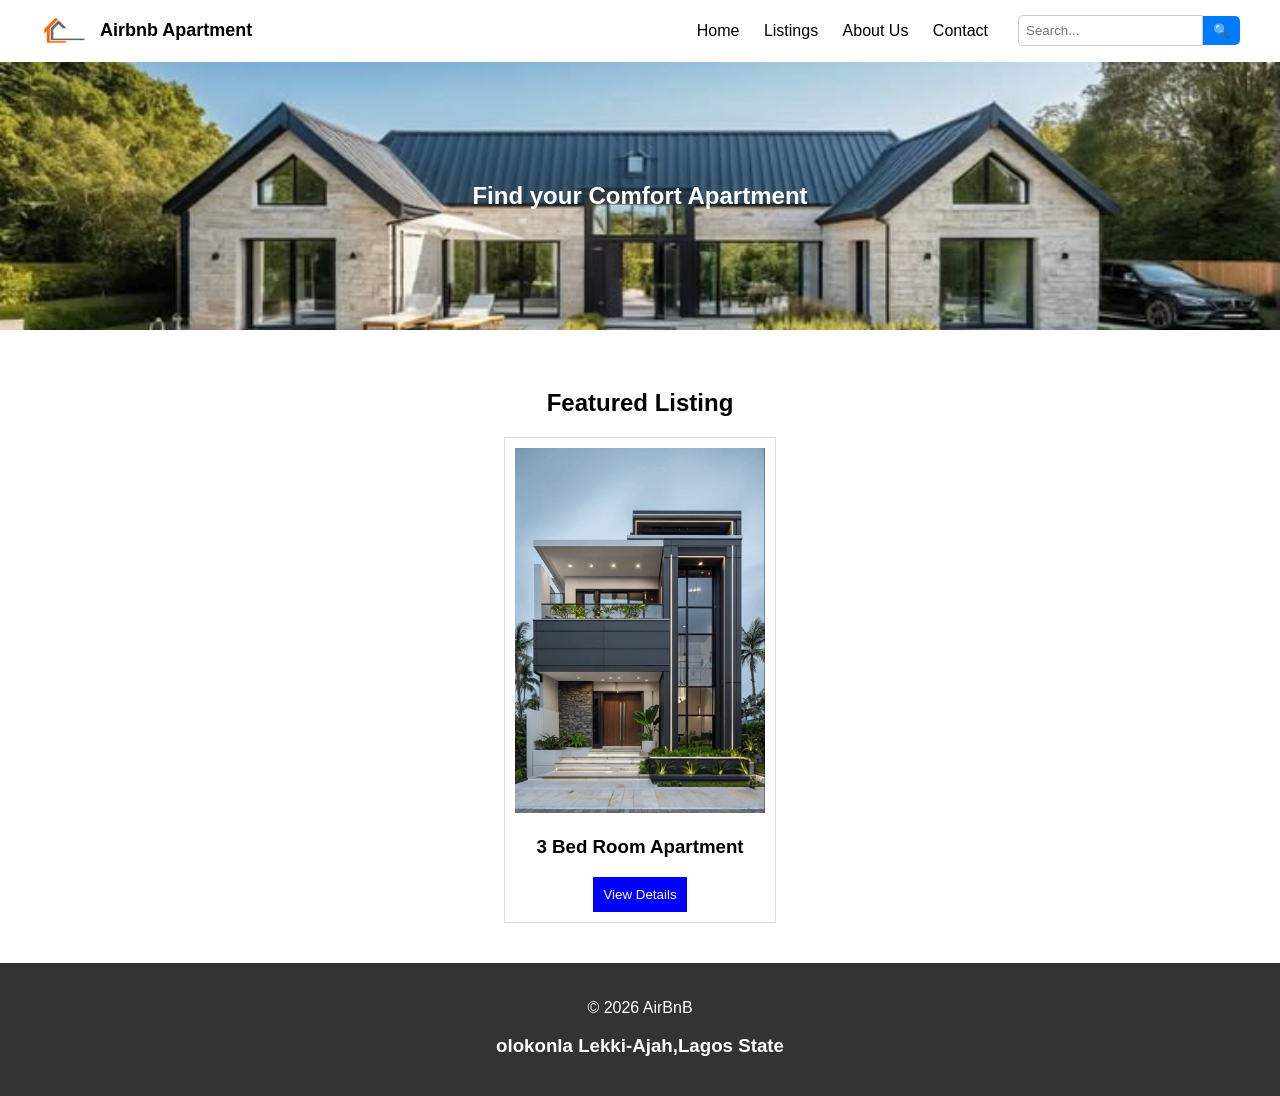
<file: index.html>
<!DOCTYPE html>
<html lang="en">

<head>
    <meta charset="UTF-8">
    <title>AirBnB</title>
    <link rel="stylesheet" href="style.css">
</head>

<body>

    <!-- HEADER -->
    <header class="navbar">

        <div class="left-side">
            <img src="ae203a5cdab566c2a1f13fb46aae16c2.jpg" alt="">
            <h2>Airbnb Apartment</h2>
        </div>

        <div class="right-side">
            <nav class="nav-links">
                <a href="index.html">Home</a>
                <a href="listings.html">Listings</a>
                <a href="about.html">About Us</a>
                <a href="contact.html">Contact</a>
            </nav>

            <div class="search-box">
                <input type="text" placeholder="Search...">
                <button>🔍</button>
            </div>

        </div>

    </header>

    <!-- HERO SECTION -->
    <section class="hero">
        <h2>Find your Comfort Apartment</h2>
        <p></p>

    </section>

    <!-- LISTINGS -->
    <section class="listings">
        <h2>Featured Listing</h2>

        <div class="cards">

            <div class="card">
                <img src="house1.jpg">
                <h3>3 Bed Room Apartment</h3>
                <p></p>
                <a href="house1.html">
                    <button>View Details</button>
                </a>
            </div>

        </div>
    </section>

    <!-- FOOTER -->
    <footer>
        <p>© 2026 AirBnB</p>
        <h3>olokonla Lekki-Ajah,Lagos State</h3>
    </footer>

</body>

</html>
</file>
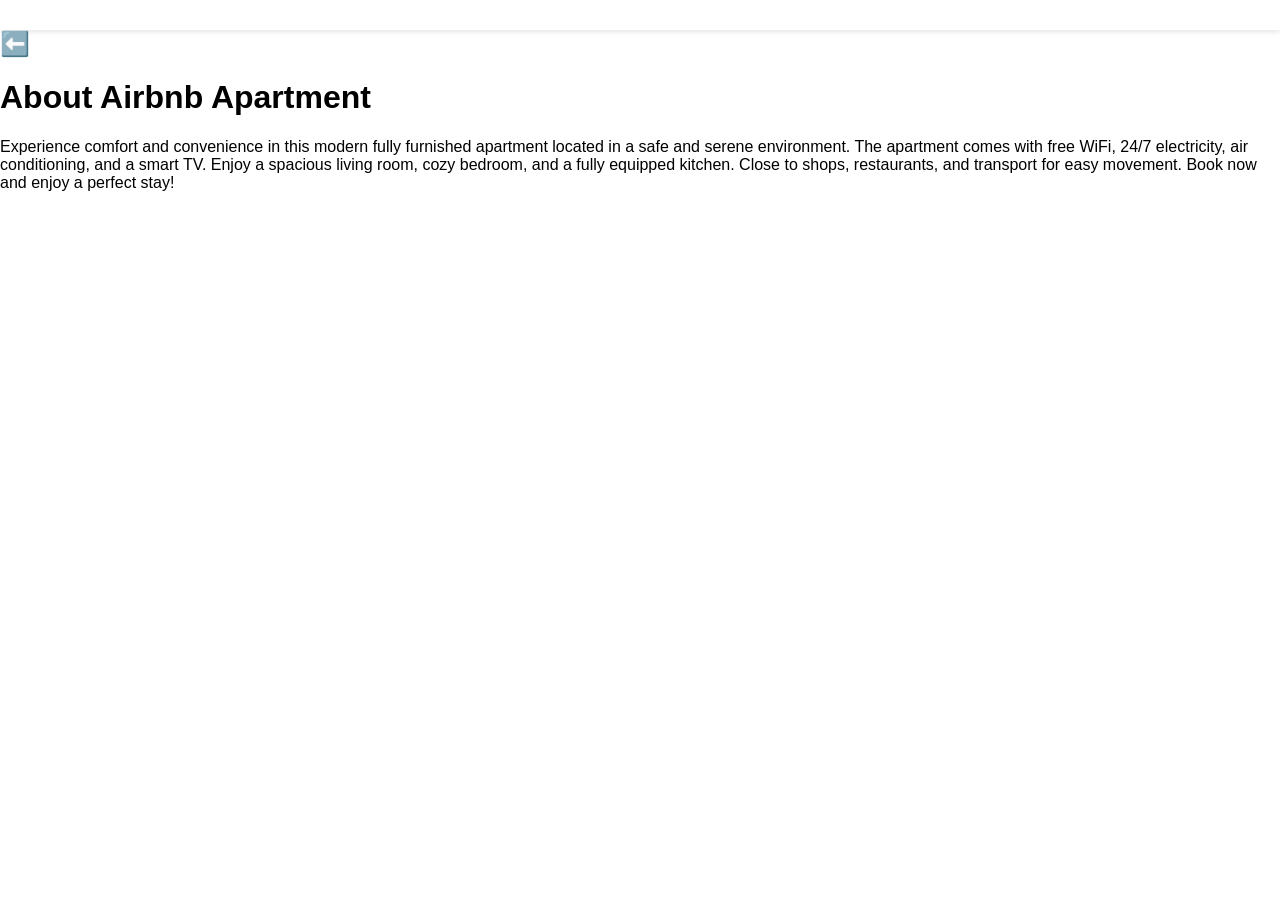
<file: about.html>
<!DOCTYPE html>
<html>

<head>
    <title>About Us</title>
    <link rel="stylesheet" href="style.css">
</head>

<body>

    <header class="navbar">
    </header>
    <a href="index.html" style="text-decoration: none; font-size: 24px;">
        ⬅️
    </a>

    <h1>About Airbnb Apartment</h1>
    <p>
        Experience comfort and convenience in this modern fully furnished apartment located in a safe and serene
        environment. The apartment comes with free WiFi, 24/7 electricity, air conditioning, and a smart TV. Enjoy a
        spacious living room, cozy bedroom, and a fully equipped kitchen. Close to shops, restaurants, and transport for
        easy movement. Book now and enjoy a perfect stay!
    </p>

</body>

</html>
</file>
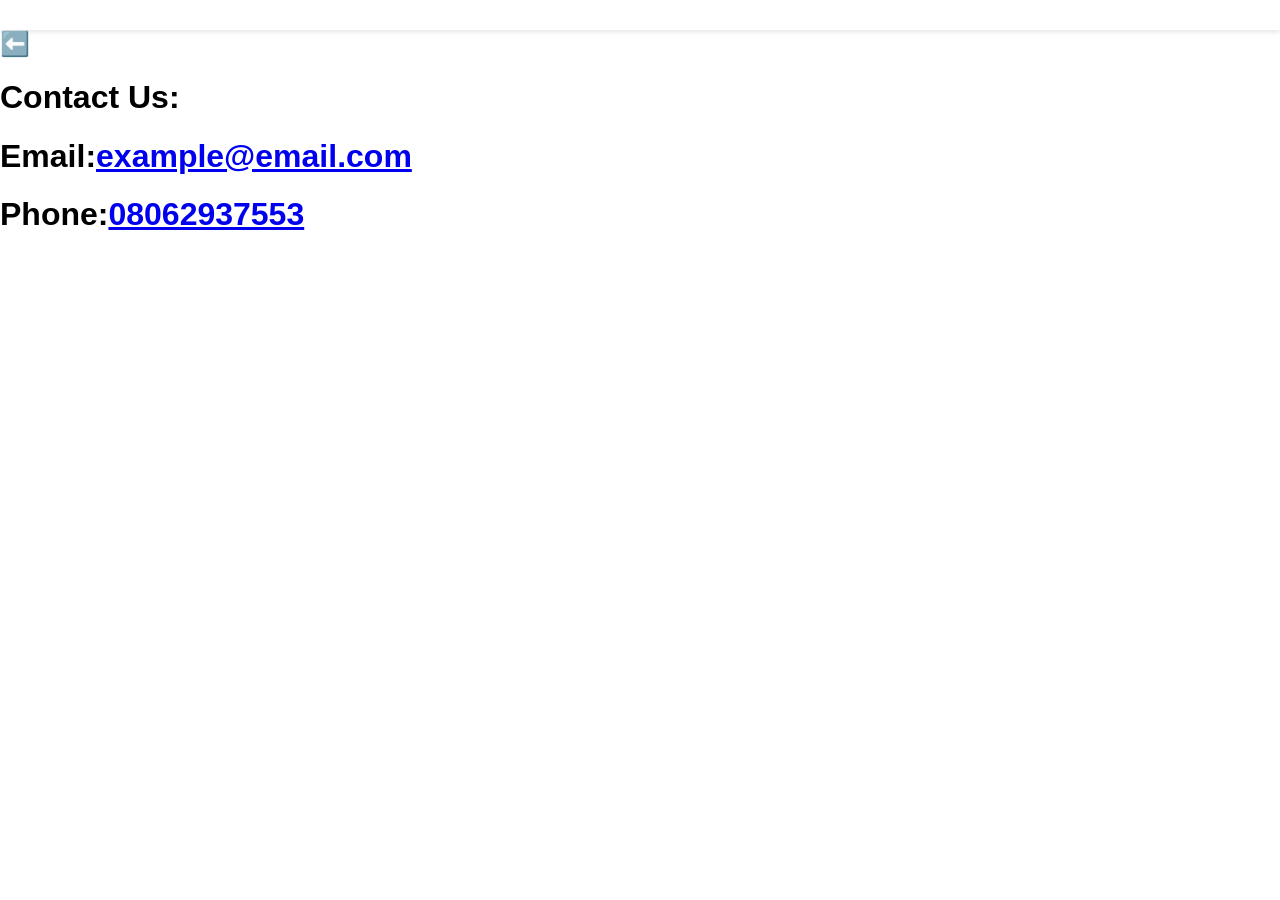
<file: contact.html>
<!DOCTYPE html>
<html>

<head>
    <title>Contact</title>
    <link rel="stylesheet" href="style.css">
</head>

<body>
    <header class="navbar">

    </header>
    <a href="index.html" style="text-decoration: none; font-size: 24px;">
        ⬅️
    </a>

    <h1>Contact Us:</h1>
    <h1>Email:<a href="example@gmail.com">example@email.com</a></h1>
    <h1>Phone:<a href="tel:08062937553">08062937553</a></h1>

</body>

</html>
</file>
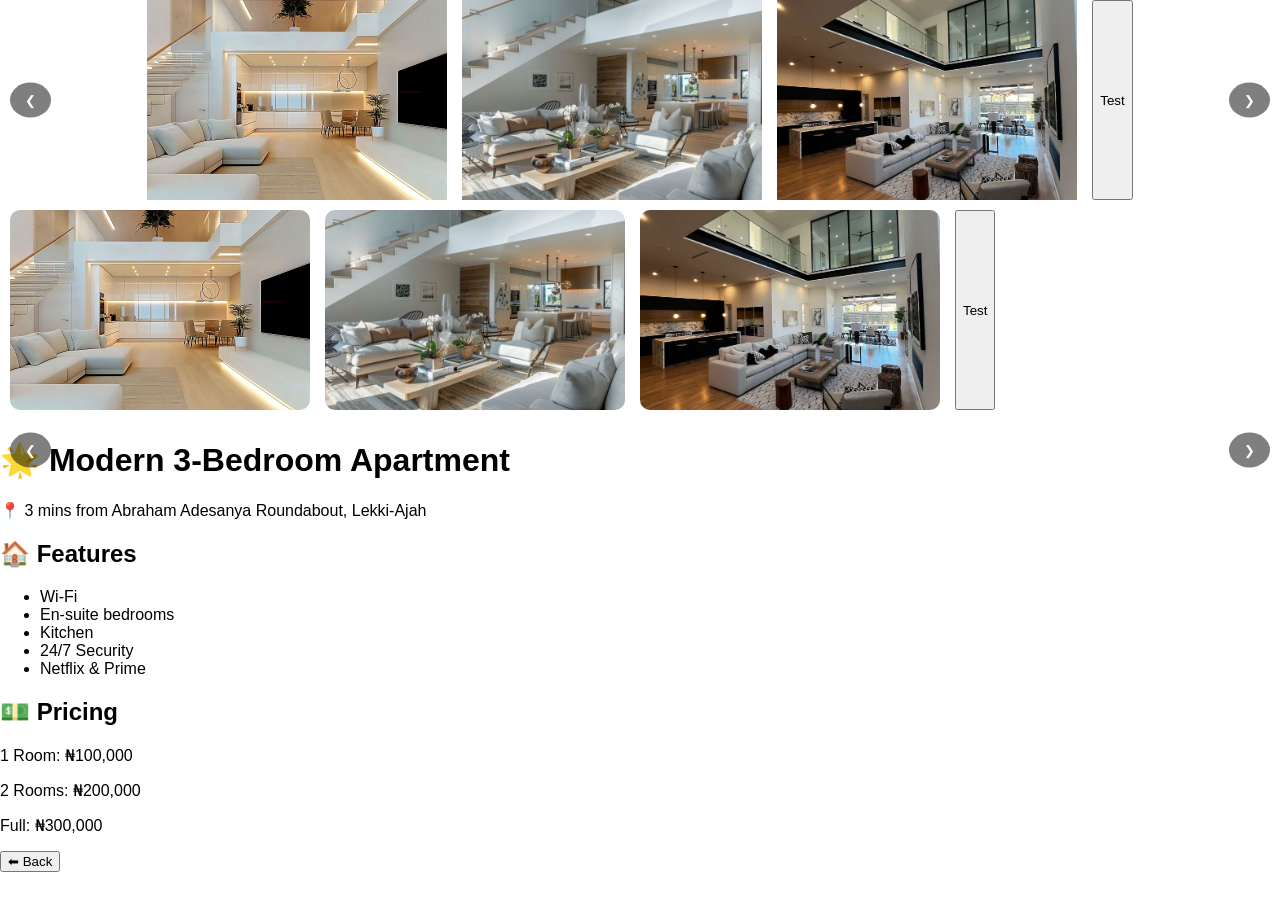
<file: detail.html>
<!DOCTYPE html>
<html>

<head>
    <title>Apartment Details</title>
    <link rel="stylesheet" href="style.css">
</head>

<body>
    <div class="slider">

        <img class="slide" src="interior1.jpg">
        <img class="slide" src="interior2.jpg">
        <img class="slide" src="interior3.jpg">

        <button class="prev" onclick="scrollLeft()">❮</button>
        <button class="next" onclick="scrollRight()">❯</button>
        <button onclick="alert('working')">Test</button>

    </div>
    <div class="gallery">
        <img src="interior1.jpg">
        <img src="interior2.jpg">
        <img src="interior3.jpg">

        <button class="prev" onclick="scrollLeft()">❮</button>
        <button class="next" onclick="scrollRight()">❯</button>
        <button onclick="alert('working')">Test</button>

    </div>

    <h1>🌟 Modern 3-Bedroom Apartment</h1>

    <p>📍 3 mins from Abraham Adesanya Roundabout, Lekki-Ajah</p>

    <h2>🏠 Features</h2>
    <ul>
        <li>Wi-Fi</li>
        <li>En-suite bedrooms</li>
        <li>Kitchen</li>
        <li>24/7 Security</li>
        <li>Netflix & Prime</li>
    </ul>

    <h2>💵 Pricing</h2>
    <p>1 Room: ₦100,000</p>
    <p>2 Rooms: ₦200,000</p>
    <p>Full: ₦300,000</p>

    <a href="index.html">
        <button>⬅ Back</button>
    </a>

    <script>
        window.onload = function () {
            const slider = document.querySelector(".slider");
            window.scrollLeft = function () {
                slider.scrollBy({ left: -300, behavior: "smooth" });
            };
            window.scrollRight = function () {
                slider.scrollBy({ left: 300, behavior: "smooth" });
            };
        };
    </script>
</body>


</html>
</file>
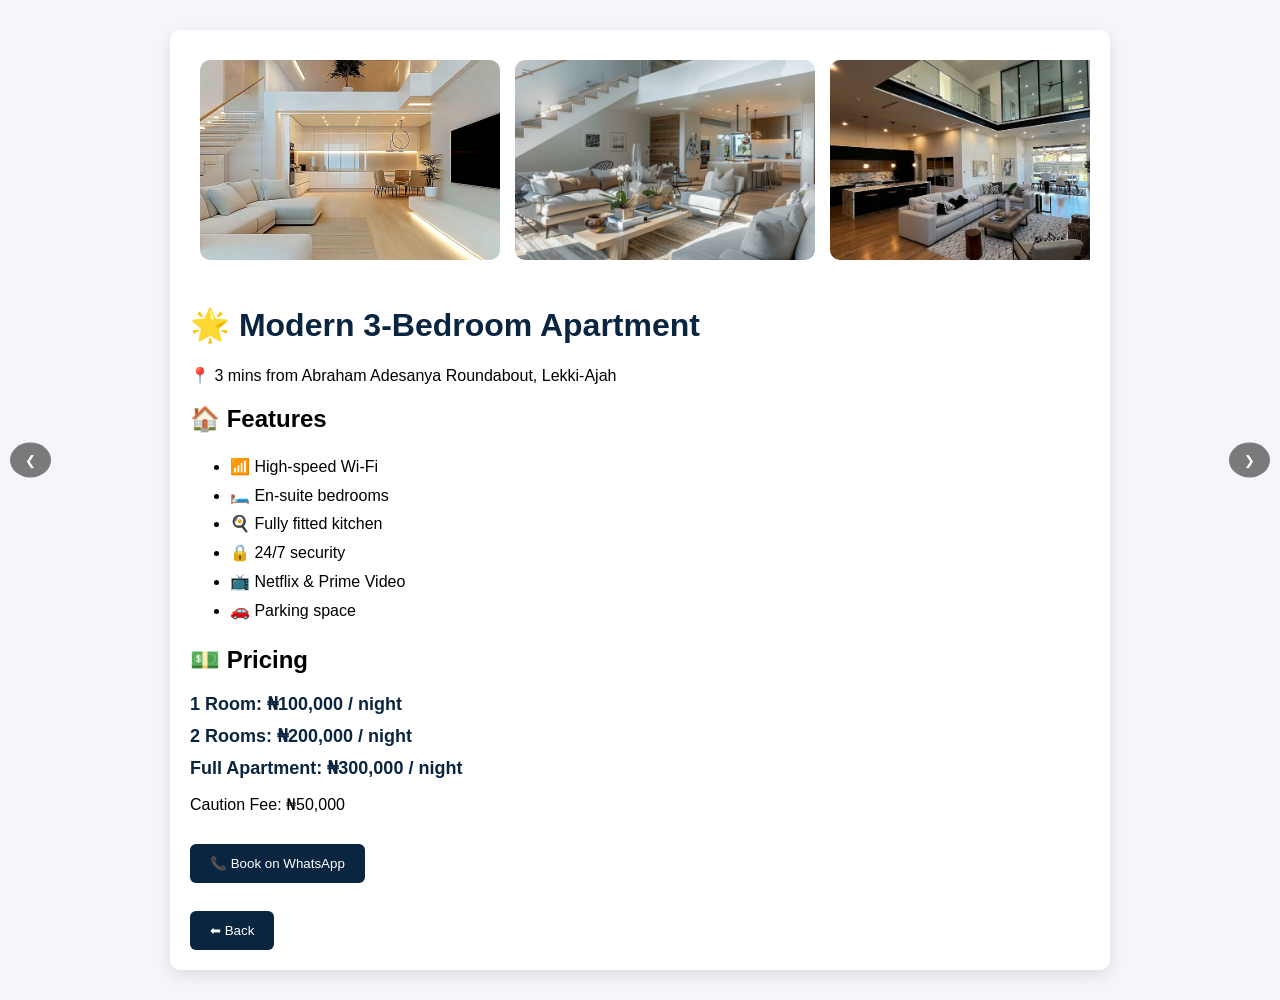
<file: house1.html>
<!DOCTYPE html>
<html lang="en">

<head>
    <meta charset="UTF-8">
    <meta name="viewport" content="width=device-width, initial-scale=1.0">
    <title>Modern Apartment</title>
    <link rel="stylesheet" href="style.css">

    <style>
        body {
            font-family: Arial, sans-serif;
            margin: 0;
            background: #f4f6f9;
        }

        .container {
            max-width: 900px;
            margin: 30px auto;
            background: white;
            padding: 20px;
            border-radius: 10px;
            box-shadow: 0 5px 15px rgba(0, 0, 0, 0.1);
        }

        h1 {
            color: #0a2540;
        }

        .section {
            margin-top: 20px;
        }

        ul {
            line-height: 1.8;
        }

        .price {
            font-size: 18px;
            font-weight: bold;
            color: #0a2540;
        }

        button {
            background: #0a2540;
            color: white;
            padding: 12px 20px;
            border: none;
            border-radius: 6px;
            cursor: pointer;
            margin-top: 10px;
        }

        button:hover {
            background: #123a63;
        }

        img {
            width: 100%;
            border-radius: 10px;
            margin-bottom: 15px;
        }
    </style>
</head>

<body>

    <div class="container">

        <!-- IMAGE -->

        <div class="gallery">
            <img src="interior1.jpg">
            <img src="interior2.jpg">
            <img src="interior3.jpg">

        </div>
        <button class="prev" onclick="scrollLeft()">❮</button>
        <button class="next" onclick="scrollRight()">❯</button>

        <h1>🌟 Modern 3-Bedroom Apartment</h1>
        <p>📍 3 mins from Abraham Adesanya Roundabout, Lekki-Ajah</p>

        <!-- FEATURES -->
        <div class="section">
            <h2>🏠 Features</h2>
            <ul>
                <li>📶 High-speed Wi-Fi</li>
                <li>🛏️ En-suite bedrooms</li>
                <li>🍳 Fully fitted kitchen</li>
                <li>🔒 24/7 security</li>
                <li>📺 Netflix & Prime Video</li>
                <li>🚗 Parking space</li>
            </ul>
        </div>

        <!-- PRICING -->
        <div class="section">
            <h2>💵 Pricing</h2>
            <p class="price">1 Room: ₦100,000 / night</p>
            <p class="price">2 Rooms: ₦200,000 / night</p>
            <p class="price">Full Apartment: ₦300,000 / night</p>
            <p>Caution Fee: ₦50,000</p>
        </div>

        <!-- BOOK BUTTON -->
        <div class="section">
            <a href="https://wa.me/2348062937553">
                <button>📞 Book on WhatsApp</button>
            </a>
        </div>

        <br>

        <a href="index.html">
            <button>⬅ Back</button>
        </a>

    </div>

</body>

</html>
</file>
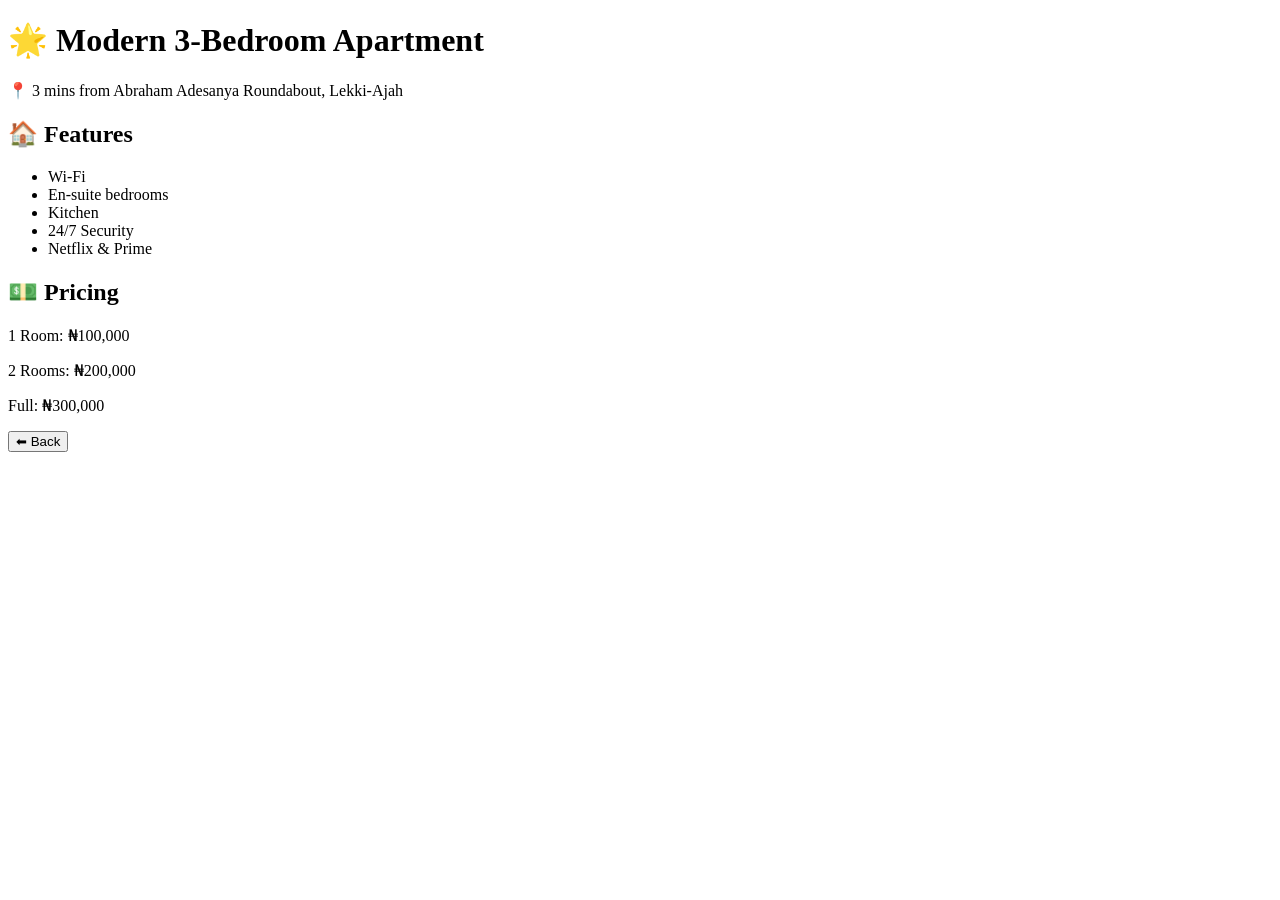
<file: house2.html>
<!DOCTYPE html>
<html>

<head>
    <title>Apartment Details</title>
</head>

<body>

    <h1>🌟 Modern 3-Bedroom Apartment</h1>

    <p>📍 3 mins from Abraham Adesanya Roundabout, Lekki-Ajah</p>

    <h2>🏠 Features</h2>
    <ul>
        <li>Wi-Fi</li>
        <li>En-suite bedrooms</li>
        <li>Kitchen</li>
        <li>24/7 Security</li>
        <li>Netflix & Prime</li>
    </ul>

    <h2>💵 Pricing</h2>
    <p>1 Room: ₦100,000</p>
    <p>2 Rooms: ₦200,000</p>
    <p>Full: ₦300,000</p>

    <a href="index.html">
        <button>⬅ Back</button>
    </a>

</body>

</html>
</file>
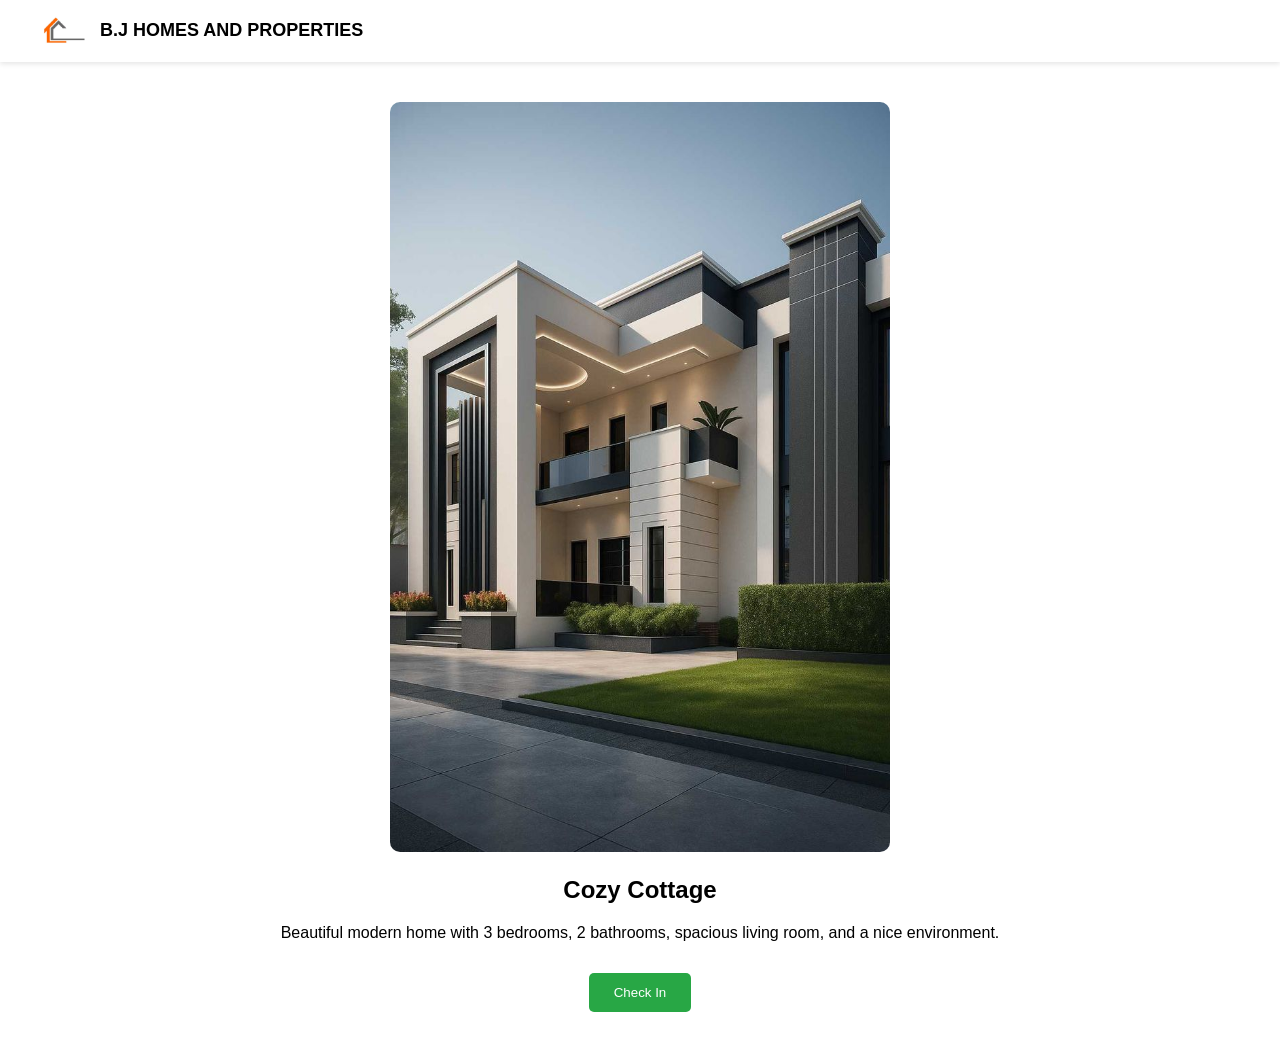
<file: house3.html>
<!DOCTYPE html>
<html>

<head>
    <title>Property Details</title>
    <link rel="stylesheet" href="style.css">
</head>

<body>

    <header class="navbar">
        <div class="left-side">
            <img src="ae203a5cdab566c2a1f13fb46aae16c2.jpg">
            <h2>B.J HOMES AND PROPERTIES</h2>
        </div>

        <div class="right-side">
            <nav class="nav-links">
            </nav>
        </div>
    </header>

    <section class="details">

        <img src="house3.jpg" class="details-img">

        <h1>Cozy Cottage</h1>

        <p>
            Beautiful modern home with 3 bedrooms, 2 bathrooms,
            spacious living room, and a nice environment.
        </p>

        <button class="buy-btn">Check In</button>

    </section>

</body>

</html>
</file>
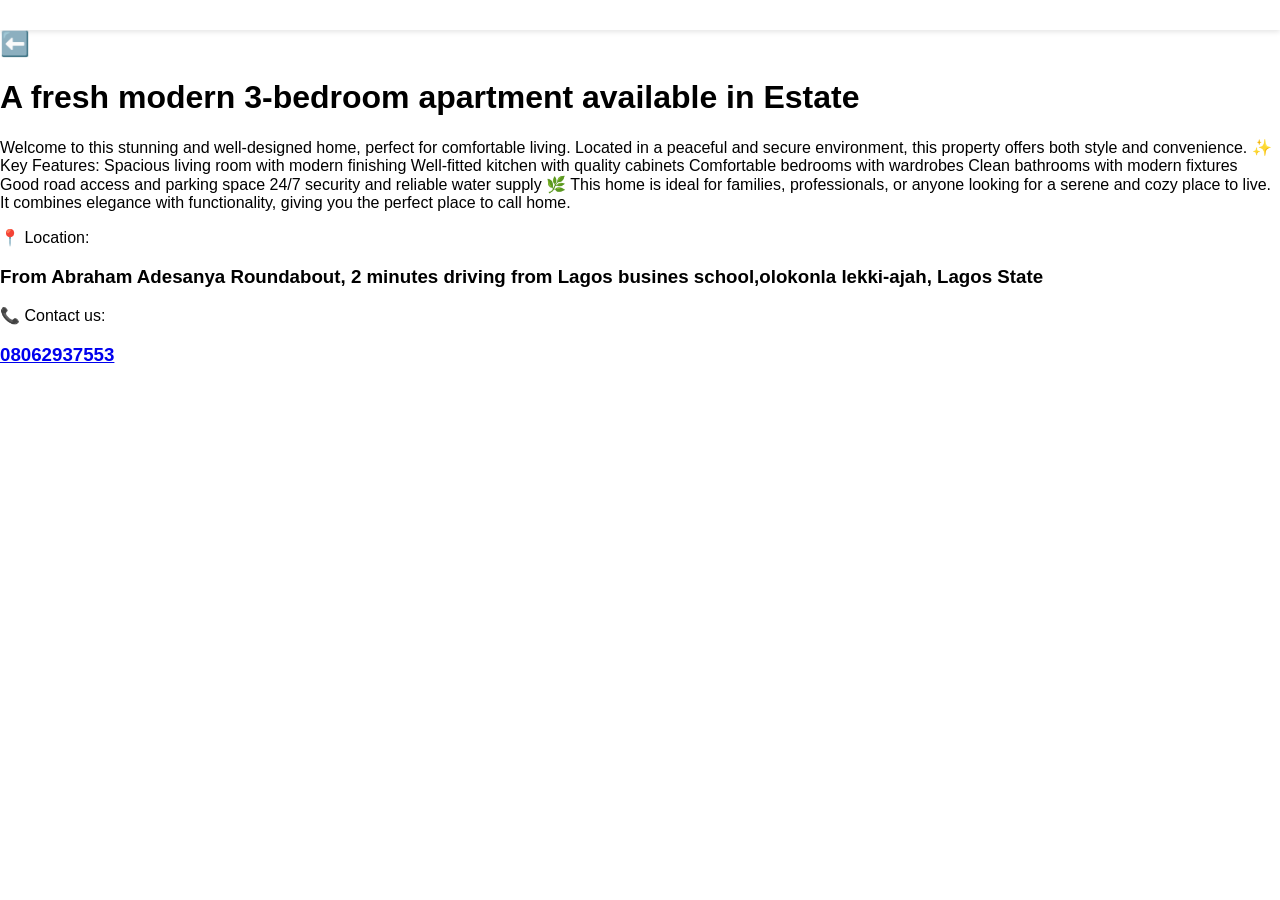
<file: listings.html>
<!DOCTYPE html>
<html>

<head>
    <title>Listings</title>
    <link rel="stylesheet" href="style.css">
</head>

<body>
    <header class="navbar">
    </header>
    <a href="index.html" style="text-decoration: none; font-size: 24px;">
        ⬅️
    </a>

    <h1>A fresh modern 3-bedroom apartment available in Estate</h1>
    <p>Welcome to this stunning and well-designed home, perfect for comfortable living. Located in a peaceful and secure
        environment, this property offers both style and convenience.
        ✨ Key Features:
        Spacious living room with modern finishing
        Well-fitted kitchen with quality cabinets
        Comfortable bedrooms with wardrobes
        Clean bathrooms with modern fixtures
        Good road access and parking space
        24/7 security and reliable water supply
        🌿 This home is ideal for families, professionals, or anyone looking for a serene and cozy place to live. It
        combines elegance with functionality, giving you the perfect place to call home.</p>
    <p>📍 Location:
    <h3>From Abraham Adesanya Roundabout, 2 minutes driving from Lagos busines school,olokonla lekki-ajah,
        Lagos State</h3>
    </p>
    <p>📞 Contact us:
    <h3><a href="tel:08062937553">08062937553</h3></a>
    </p>

</body>

</html>
</file>
<file: style.css>
.navbar {
    display: flex;
    justify-content: space-between;
    align-items: center;
    padding: 15px 40px;
    background: white;
    box-shadow: 0 2px 5px rgba(0, 0, 0, 0.1);
}

.left-side img {
    width: 50px;
}

.left-side h2 {
    font-size: 18px;
    margin: 0;
}

.right-side {
    display: flex;
    align-items: center;
    gap: 20px;
}

/* LOGO */
.logo img {
    width: 120px;
    height: auto;
}

/* LINKS */
.nav-links a {
    margin: 0 10px;
    text-decoration: none;
    color: black;
    font-weight: 500;
}

.nav-links a:hover {
    color: #007BFF;
}

/* SEARCH BOX */
.search-box {
    display: flex;
    align-items: center;
}

.right-side input {
    padding: 6px;
    border: 1px solid #ccc;
}

.search-box input {
    padding: 7px;
    border: 1px solid #ccc;
    border-radius: 5px 0 0 5px;
    outline: none;
}

.search-box button {
    padding: 7px 10px;
    border: none;
    background: #007BFF;
    color: white;
    border-radius: 0 5px 5px 0;
    cursor: pointer;
}

body {
    font-family: Arial;
    margin: 0;
}

/* HEADER */
header {
    display: flex;
    justify-content: space-between;
    padding: 20px;
    background: white;
}

nav a {
    margin: 0 10px;
    text-decoration: none;
    color: black;
}

/* HERO */
.hero {
    background: url('main\ background.jpg') center/cover;
    color: white;
    text-align: center;
    padding: 100px 20px;
}

.hero button {
    padding: 10px 20px;
    background: blue;
    color: white;
    border: none;
}

/* LISTINGS */
.listings {
    padding: 40px;
    text-align: center;
}

.cards {
    display: flex;
    gap: 20px;
    justify-content: center;
}

.card {
    border: 1px solid #ddd;
    padding: 10px;
    width: 250px;
}

.card img {
    width: 100%;
}

.card button {
    background: blue;
    color: white;
    border: none;
    padding: 10px;
}

/* FOOTER */
footer {
    background: #333;
    color: white;
    text-align: center;
    padding: 20px;
}

.right-side {
    display: flex;
    align-items: center;
    gap: 20px;
}

.left-side {
    display: flex;
    align-items: center;
    gap: 10px;
}

.details {
    padding: 40px;
    text-align: center;
}

.details-img {
    width: 80%;
    max-width: 500px;
    border-radius: 10px;
}

.price {
    font-size: 24px;
    color: green;
    margin: 10px 0;
}

.buy-btn {
    background: #28a745;
    color: white;
    padding: 12px 25px;
    border: none;
    border-radius: 5px;
    cursor: pointer;
}

.details-container {
    display: flex;
    align-items: center;
    justify-content: center;
    gap: 40px;
    padding: 40px;
}

.details-image img {
    width: 400px;
    border-radius: 10px;
}

.details-info {
    max-width: 400px;
}

.buy-btn {
    margin-top: 15px;
}

.gallery {
    display: flex;
    gap: 15px;
    overflow-x: auto;
    padding: 10px;
}

.gallery img {
    width: 300px;
    height: 200px;
    object-fit: cover;
    border-radius: 10px;
    flex-shrink: 0;
}

.slider {
    display: flex;
    gap: 15px;
    overflow-x: auto;
}

.slider::-webkit-scrollbar {
    display: none;
}

.slide {
    width: 300px;
    height: 200px;
    object-fit: cover;

}

.slide:hover {
    transform: scale(1.05) transition:0.3s
}

.slider {
    justify-content: center;
}

.slider {
    position: relative;
}

.prev,
.next {
    position: absolute;
    top: 50%;
    transform: translateY(-50%);
    background: rgba(0, 0, 0, 0.5);
    color: white;
    border: none;
    padding: 10px 15px;
    cursor: pointer;
    border-radius: 50%;
}

.prev {
    left: 10px;
}

.next {
    right: 10px;
}

.listing-info {
    display: flex;
    gap: 20px;
    flex-wrap: wrap;
    margin-top: 10px;
}

.listing-info span {
    font-size: 14px;
}
</file>
